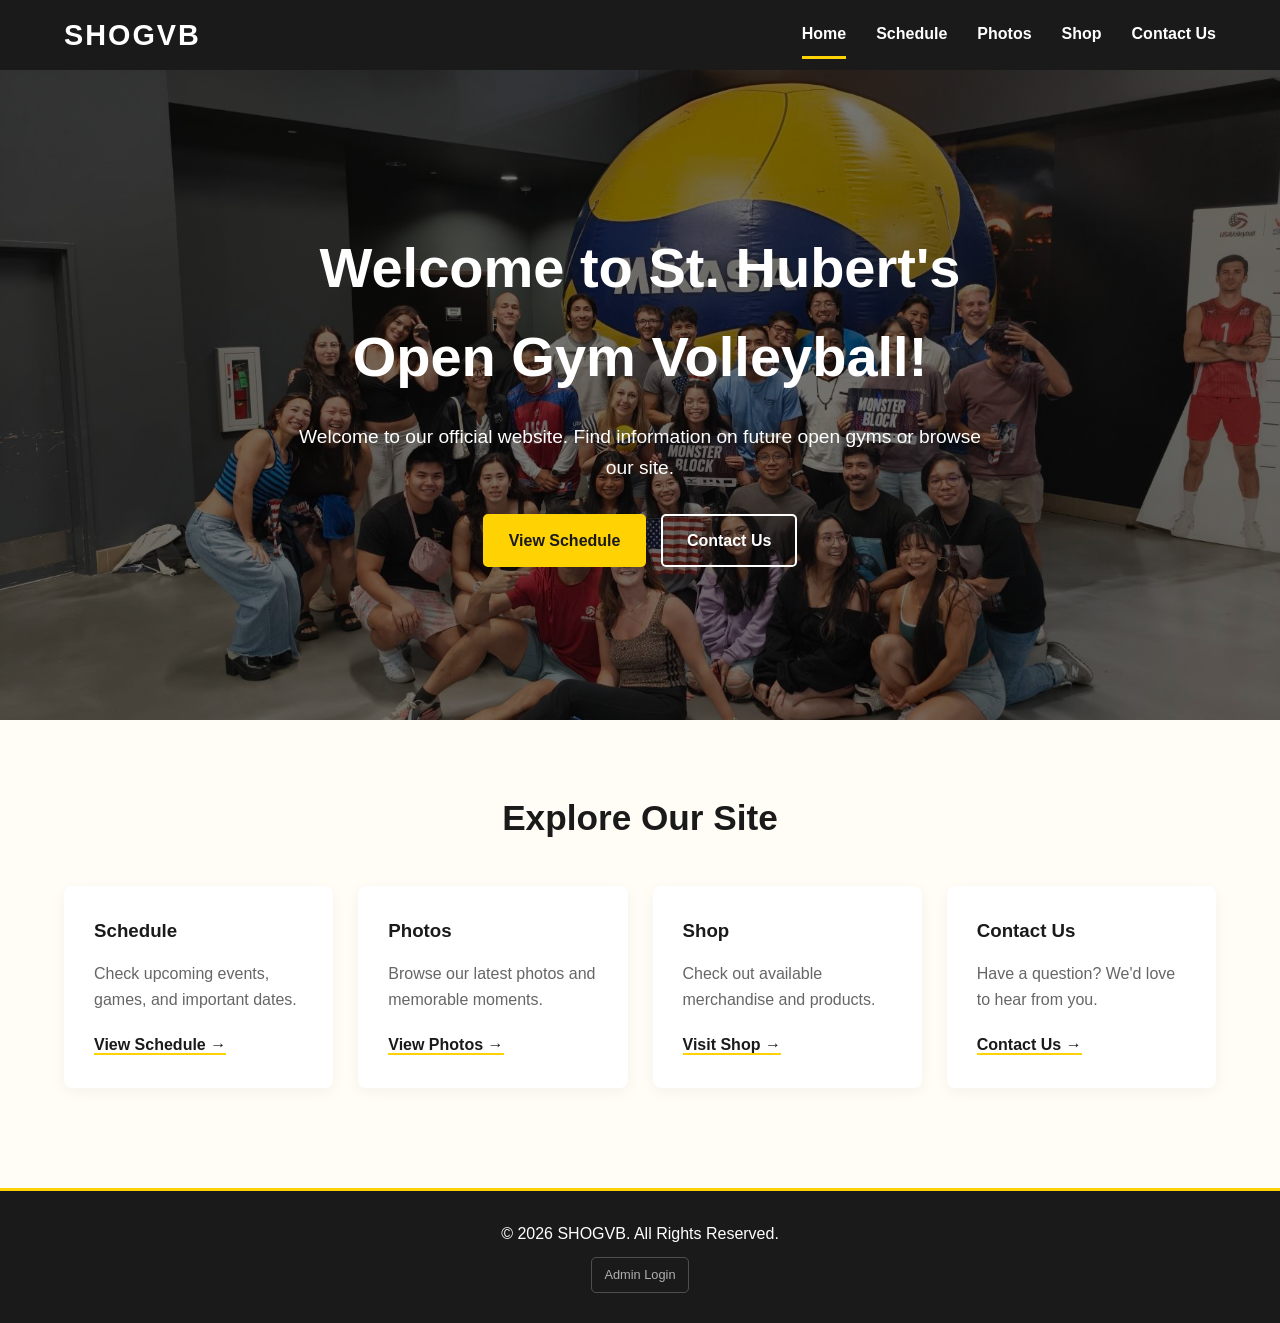
<file: index.html>
<!DOCTYPE html>
<html lang="en">
<head>
    <meta charset="UTF-8">
    <meta name="viewport" content="width=device-width, initial-scale=1.0">

    <title>SHOGVB | Home</title>

    <link rel="stylesheet" href="css/style.css">
</head>

<body>

    <!-- ================= NAVIGATION ================= -->

    <header class="site-header">

        <div class="container nav-container">

            <a href="index.html" class="logo">
                SHOGVB
            </a>

            <button class="menu-toggle" id="menuToggle">
                ☰
            </button>

            <nav class="navigation" id="navigation">

                <a href="index.html" class="active">
                    Home
                </a>

                <a href="schedule.html">
                    Schedule
                </a>

                <a href="photos.html">
                    Photos
                </a>

                <a href="shop.html">
                    Shop
                </a>

                <a href="contact.html">
                    Contact Us
                </a>

            </nav>

        </div>

    </header>


    <!-- ================= HERO ================= -->

    <main>

        <section class="hero">

            <div class="hero-content">

                <h1>
                    Welcome to St. Hubert's Open Gym Volleyball!
                </h1>

                <p>
                    Welcome to our official website.
                    Find information on future open gyms or browse our site.
                </p>

                <div class="hero-buttons">

                    <a href="schedule.html" class="button">
                        View Schedule
                    </a>

                    <a href="contact.html" class="button button-outline">
                        Contact Us
                    </a>

                </div>

            </div>

        </section>


        <!-- ================= FEATURES ================= -->

        <section class="features">

            <div class="container">

                <h2>
                    Explore Our Site
                </h2>

                <div class="feature-grid">

                    <div class="feature-card">

                        <h3>Schedule</h3>

                        <p>
                            Check upcoming events,
                            games, and important dates.
                        </p>

                        <a href="schedule.html">
                            View Schedule →
                        </a>

                    </div>


                    <div class="feature-card">

                        <h3>Photos</h3>

                        <p>
                            Browse our latest photos
                            and memorable moments.
                        </p>

                        <a href="photos.html">
                            View Photos →
                        </a>

                    </div>


                    <div class="feature-card">

                        <h3>Shop</h3>

                        <p>
                            Check out available merchandise
                            and products.
                        </p>

                        <a href="shop.html">
                            Visit Shop →
                        </a>

                    </div>


                    <div class="feature-card">

                        <h3>Contact Us</h3>

                        <p>
                            Have a question?
                            We'd love to hear from you.
                        </p>

                        <a href="contact.html">
                            Contact Us →
                        </a>

                    </div>

                </div>

            </div>

        </section>

    </main>


    <!-- ================= FOOTER ================= -->

    <footer class="site-footer">

    <div class="container">

        <p>
            © 2026 SHOGVB.
            All Rights Reserved.
        </p>

        <a
            href="admin.html"
            class="admin-footer-link"
        >
            Admin Login
        </a>

    </div>

</footer>


    <script src="js/script.js"></script>

</body>
</html>
</file>
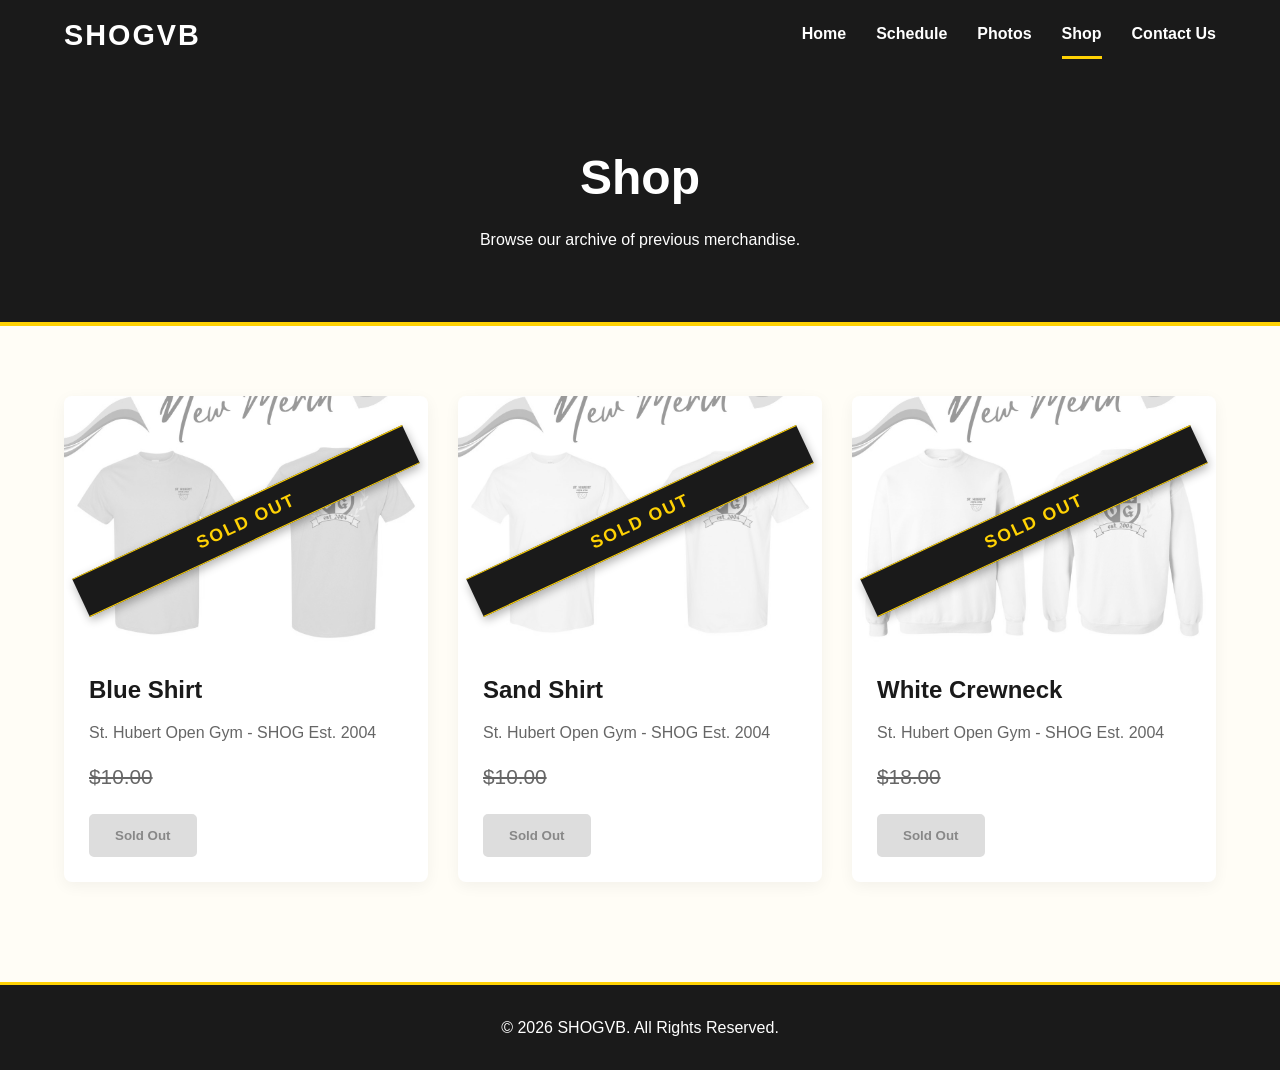
<file: shop.html>
<!DOCTYPE html>
<html lang="en">
<head>
    <meta charset="UTF-8">
    <meta name="viewport" content="width=device-width, initial-scale=1.0">
    <title>SHOGVB | Shop</title>
    <link rel="stylesheet" href="css/style.css">
</head>
<body>
    <header class="site-header">
        <div class="container nav-container">
            <a href="index.html" class="logo"> SHOGVB </a>
            <button class="menu-toggle" id="menuToggle"> ☰ </button>
            <nav class="navigation" id="navigation">
                <a href="index.html">Home</a>
                <a href="schedule.html">Schedule</a>
                <a href="photos.html">Photos</a>
                <a href="shop.html" class="active"> Shop </a>
                <a href="contact.html">Contact Us</a>
            </nav>
        </div>
    </header>

    <main>
        <section class="page-header">
            <div class="container">
                <h1>Shop</h1>
                <p> Browse our archive of previous merchandise. </p>
            </div>
        </section>

        <section class="content-section">
            <div class="container">
                <div class="product-grid">
                    
                    <!-- PRODUCT 1: BLUE SHIRT (SOLD OUT) -->
                    <div class="product-card sold-out">
                        <div class="product-image-container">
                            <img src="images/product1.jpg" alt="Blue SHOGVB Shirt">
                            <div class="sold-out-overlay">
                                <span>SOLD OUT</span>
                            </div>
                        </div>
                        <div class="product-info">
                            <h2>Blue Shirt</h2>
                            <p>St. Hubert Open Gym - SHOG Est. 2004</p>
                            <strong><span class="old-price">$10.00</span></strong>
                            <button class="button disabled-btn" disabled>Sold Out</button>
                        </div>
                    </div>

                    <!-- PRODUCT 2: SAND SHIRT (SOLD OUT) -->
                    <div class="product-card sold-out">
                        <div class="product-image-container">
                            <img src="images/product2.jpg" alt="Sand SHOGVB Shirt">
                            <div class="sold-out-overlay">
                                <span>SOLD OUT</span>
                            </div>
                        </div>
                        <div class="product-info">
                            <h2>Sand Shirt</h2>
                            <p>St. Hubert Open Gym - SHOG Est. 2004</p>
                            <strong><span class="old-price">$10.00</span></strong>
                            <button class="button disabled-btn" disabled>Sold Out</button>
                        </div>
                    </div>

                    <!-- PRODUCT 3: WHITE CREWNECK (SOLD OUT) -->
                    <div class="product-card sold-out">
                        <div class="product-image-container">
                            <img src="images/product3.jpg" alt="White SHOGVB Crewneck">
                            <div class="sold-out-overlay">
                                <span>SOLD OUT</span>
                            </div>
                        </div>
                        <div class="product-info">
                            <h2>White Crewneck</h2>
                            <p>St. Hubert Open Gym - SHOG Est. 2004</p>
                            <strong><span class="old-price">$18.00</span></strong>
                            <button class="button disabled-btn" disabled>Sold Out</button>
                        </div>
                    </div>

                </div>
            </div>
        </section>
    </main>

    <footer class="site-footer">
        <div class="container">
            <p> © 2026 SHOGVB. All Rights Reserved. </p>
        </div>
    </footer>
    <script src="js/script.js"></script>
</body>
</html>
</file>
<file: css/style.css>
/* =========================================
   SHOGVB - MAIN STYLESHEET
   St. Hubert's Open Gym Volleyball
========================================= */


/* =========================================
   THEME VARIABLES
========================================= */

:root {
    --bg-off-white: #fffdf6;
    --bg-card: #ffffff;

    --brand-charcoal: #1a1a1a;
    --brand-yellow: #ffd204;

    --text-dark: #1a1a1a;
    --text-muted: #666666;
}


/* =========================================
   GENERAL
========================================= */

* {
    margin: 0;
    padding: 0;
    box-sizing: border-box;
}

html {
    scroll-behavior: smooth;
}

body {
    font-family: Arial, Helvetica, sans-serif;

    line-height: 1.6;

    background: var(--bg-off-white);

    color: var(--text-dark);
}

.container {
    width: 90%;

    max-width: 1200px;

    margin: 0 auto;
}


/* =========================================
   HEADER
========================================= */

.site-header {
    background: var(--brand-charcoal);

    color: white;

    position: sticky;

    top: 0;

    z-index: 1000;
}

.nav-container {
    min-height: 70px;

    display: flex;

    align-items: center;

    justify-content: space-between;
}


/* =========================================
   LOGO
========================================= */

.logo {
    color: white;

    text-decoration: none;

    font-size: 1.8rem;

    font-weight: bold;

    letter-spacing: 2px;

    display: flex;

    align-items: center;
}

.logo img {
    height: 30px;

    width: auto;

    display: block;
}


/* =========================================
   NAVIGATION
========================================= */

.navigation {
    display: flex;

    gap: 30px;
}

.navigation a {
    color: white;

    text-decoration: none;

    font-weight: bold;

    padding: 10px 0;

    transition: 0.3s;
}

.navigation a:hover {
    color: var(--brand-yellow);
}

.navigation a.active {
    border-bottom: 3px solid var(--brand-yellow);
}


/* =========================================
   MOBILE MENU BUTTON
========================================= */

.menu-toggle {
    display: none;

    background: none;

    border: none;

    color: white;

    font-size: 1.8rem;

    cursor: pointer;
}


/* =========================================
   HERO
========================================= */

.hero {
    min-height: 650px;

    display: flex;

    align-items: center;

    justify-content: center;

    text-align: center;

    background:
        linear-gradient(
            rgba(0, 0, 0, 0.55),
            rgba(0, 0, 0, 0.55)
        ),
        url("../images/hero.jpg");

    background-size: cover;

    background-position: center;

    color: white;
}

.hero-content {
    max-width: 750px;

    padding: 30px;
}

.hero h1 {
    font-size: 3.5rem;

    margin-bottom: 20px;
}

.hero p {
    font-size: 1.2rem;

    margin-bottom: 30px;
}


/* =========================================
   BUTTONS
========================================= */

.button {
    display: inline-block;

    background: var(--brand-yellow);

    color: var(--brand-charcoal);

    border: 2px solid var(--brand-yellow);

    padding: 12px 24px;

    text-decoration: none;

    border-radius: 5px;

    font-weight: bold;

    cursor: pointer;

    transition: 0.3s;
}

.button:hover {
    background: var(--brand-charcoal);

    color: white;

    border-color: var(--brand-charcoal);
}

.button-outline {
    background: transparent;

    border-color: white;

    color: white;

    margin-left: 10px;
}

.button-outline:hover {
    background: white;

    color: var(--brand-charcoal);
}


/* =========================================
   FEATURES
========================================= */

.features {
    padding: 70px 0;
}

.features h2 {
    text-align: center;

    margin-bottom: 40px;

    font-size: 2.2rem;
}

.feature-grid {
    display: grid;

    grid-template-columns: repeat(4, 1fr);

    gap: 25px;
}

.feature-card {
    background: var(--bg-card);

    padding: 30px;

    border-radius: 8px;

    box-shadow:
        0 4px 15px
        rgba(0, 0, 0, 0.05);
}

.feature-card h3 {
    margin-bottom: 15px;
}

.feature-card p {
    margin-bottom: 20px;

    color: var(--text-muted);
}

.feature-card a {
    color: var(--brand-charcoal);

    font-weight: bold;

    text-decoration: none;

    border-bottom: 2px solid var(--brand-yellow);
}


/* =========================================
   PAGE HEADER
========================================= */

.page-header {
    background: var(--brand-charcoal);

    color: white;

    padding: 70px 0;

    text-align: center;

    border-bottom: 4px solid var(--brand-yellow);
}

.page-header h1 {
    font-size: 3rem;

    margin-bottom: 10px;
}


/* =========================================
   CONTENT
========================================= */

.content-section {
    padding: 70px 0;
}


/* =========================================
   SCHEDULE
========================================= */

.schedule-list,
#schedule {
    display: flex;

    flex-direction: column;

    gap: 20px;
}


/* EVENT CARD */

.event-card {
    background: var(--bg-card);

    display: flex;

    align-items: stretch;

    padding: 25px;

    min-height: 220px;

    border-radius: 10px;

    box-shadow:
        0 4px 15px
        rgba(0, 0, 0, 0.05);
}


/* DATE SECTION */

.event-date {
    min-width: 160px;

    display: flex;

    flex-direction: column;

    align-items: center;

    justify-content: center;

    text-align: center;

    margin-right: 35px;

    padding-right: 35px;

    border-right: 3px solid var(--brand-yellow);
}

.event-date .month {
    display: block;

    font-weight: bold;

    font-size: 1.3rem;

    letter-spacing: 2px;

    color: var(--brand-charcoal);
}

.event-date .day {
    display: block;

    font-size: 3.5rem;

    font-weight: bold;

    line-height: 1;

    margin-top: 10px;

    color: var(--brand-charcoal);
}


/* EVENT INFORMATION */

.event-info {
    display: flex;

    flex-direction: column;

    justify-content: center;

    flex: 1;
}

.event-info h2 {
    margin-bottom: 10px;
}

.event-title-row {
    display: flex;

    align-items: center;

    gap: 15px;

    flex-wrap: wrap;

    margin-bottom: 5px;
}

.event-title-row h2 {
    margin: 0;
}

.event-weekday {
    font-size: 1.1rem;

    font-weight: bold;

    margin-bottom: 5px;
}

.event-info p {
    margin: 2px 0;
}

.event-notes {
    margin-top: 12px !important;

    font-style: italic;

    color: var(--text-muted);
}


/* =========================================
   SCHEDULE STATUS
========================================= */

.status-badge {
    display: inline-block;

    padding: 5px 12px;

    border-radius: 20px;

    font-size: 0.8rem;

    font-weight: bold;

    text-transform: uppercase;
}

.status-open {
    background: #dcfce7;

    color: #166534;
}

.status-full {
    background: #fef3c7;

    color: #92400e;
}

.status-canceled {
    background: #fee2e2;

    color: #991b1b;
}

.event-canceled {
    opacity: 0.7;
}

.event-canceled h2 {
    text-decoration: line-through;
}


/* =========================================
   SCHEDULE MESSAGE
========================================= */

.schedule-message {
    background: white;

    padding: 40px;

    border-radius: 8px;

    text-align: center;

    box-shadow:
        0 4px 15px
        rgba(0, 0, 0, 0.08);
}


/* =========================================
   CALENDAR SECTION
========================================= */

.calendar-section {
    padding: 20px 0 80px;
}


/* CALENDAR HEADER */

.calendar-header {
    display: grid;

    grid-template-columns: 50px 1fr 50px;

    align-items: center;

    gap: 20px;

    margin-bottom: 25px;
}

.calendar-header h2 {
    margin: 0;

    text-align: center;

    font-size: 2rem;

    color: var(--brand-charcoal);
}


/* PREVIOUS / NEXT BUTTONS */

.calendar-button {
    width: 45px;

    height: 45px;

    display: flex;

    align-items: center;

    justify-content: center;

    background: var(--brand-charcoal);

    color: white;

    border: none;

    border-radius: 6px;

    font-size: 1.3rem;

    font-weight: bold;

    cursor: pointer;

    transition: 0.2s;
}

.calendar-button:hover {
    background: var(--brand-yellow);

    color: var(--brand-charcoal);
}


/* =========================================
   CALENDAR
========================================= */

.calendar {
    width: 100%;

    background: white;

    border-radius: 10px;

    overflow: hidden;

    box-shadow:
        0 4px 15px
        rgba(0, 0, 0, 0.08);
}


/* =========================================
   CALENDAR WEEKDAYS
========================================= */

.calendar-weekdays {
    width: 100%;

    display: grid;

    grid-template-columns:
        repeat(7, minmax(0, 1fr));

    background: var(--brand-charcoal);

    color: white;

    text-align: center;

    font-weight: bold;
}

.calendar-weekdays div {
    padding: 15px 5px;

    border-right:
        1px solid
        rgba(255, 255, 255, 0.15);
}

.calendar-weekdays div:last-child {
    border-right: none;
}


/* =========================================
   CALENDAR DAYS
========================================= */

.calendar-days {
    width: 100%;

    display: grid;

    grid-template-columns:
        repeat(7, minmax(0, 1fr));
}


/* INDIVIDUAL DAY */

.calendar-day {
    min-width: 0;

    min-height: 130px;

    padding: 10px;

    position: relative;

    background: white;

    border-right: 1px solid #ddd;

    border-bottom: 1px solid #ddd;
}

.calendar-day:nth-child(7n) {
    border-right: none;
}


/* DAY NUMBER */

.calendar-day-number {
    font-weight: bold;

    font-size: 1rem;

    color: var(--brand-charcoal);
}


/* =========================================
   EMPTY CALENDAR DAYS
========================================= */

.calendar-day.empty {
    background: #f5f5f5;
}


/* =========================================
   TODAY
========================================= */

.calendar-day.today {
    background: #fffbea;
}

.calendar-day.today .calendar-day-number {
    width: 30px;

    height: 30px;

    display: inline-flex;

    align-items: center;

    justify-content: center;

    background: var(--brand-charcoal);

    color: white;

    border-radius: 50%;
}


/* =========================================
   CALENDAR EVENTS
========================================= */

.calendar-event {
    display: block;

    width: 100%;

    margin-top: 8px;

    padding: 6px 8px;

    background: var(--brand-yellow);

    color: var(--brand-charcoal);

    border-radius: 4px;

    font-size: 0.75rem;

    font-weight: bold;

    line-height: 1.3;

    overflow-wrap: break-word;

    cursor: pointer;

    transition: 0.2s;
}

.calendar-event:hover {
    opacity: 0.75;
}


/* CANCELED EVENT */

.calendar-event.canceled {
    background: #fee2e2;

    color: #991b1b;

    text-decoration: line-through;
}


/* =========================================
   PHOTOS
========================================= */

.photo-grid {
    display: grid;

    grid-template-columns: repeat(3, 1fr);

    gap: 20px;
}

.photo-card {
    overflow: hidden;

    border-radius: 8px;

    background: var(--bg-card);

    box-shadow:
        0 4px 15px
        rgba(0, 0, 0, 0.05);
}

.photo-card img {
    width: 100%;

    height: 250px;

    object-fit: cover;

    display: block;

    transition: 0.3s;
}

.photo-card:hover img {
    transform: scale(1.05);
}


/* =========================================
   SHOP
========================================= */

.product-grid {
    display: grid;

    grid-template-columns: repeat(3, 1fr);

    gap: 30px;
}

.product-card {
    background: var(--bg-card);

    border-radius: 8px;

    overflow: hidden;

    box-shadow:
        0 4px 15px
        rgba(0, 0, 0, 0.05);
}

.product-image-container {
    position: relative;

    overflow: hidden;

    width: 100%;
}

.product-card img {
    width: 100%;

    height: 250px;

    object-fit: cover;

    display: block;

    transition:
        opacity 0.3s ease,
        filter 0.3s ease;
}


/* SOLD OUT */

.product-card.sold-out
.product-image-container img {
    opacity: 0.4;

    filter: grayscale(100%);
}

.sold-out-overlay {
    position: absolute;

    top: 0;

    left: 0;

    width: 100%;

    height: 100%;

    display: flex;

    align-items: center;

    justify-content: center;

    pointer-events: none;
}

.sold-out-overlay span {
    background-color: var(--brand-charcoal);

    color: var(--brand-yellow);

    font-weight: bold;

    font-size: 1.1rem;

    letter-spacing: 2px;

    padding: 6px 0;

    width: 150%;

    text-align: center;

    transform: rotate(-25deg);

    box-shadow:
        0 4px 10px
        rgba(0, 0, 0, 0.3);

    text-transform: uppercase;

    border-top:
        1px solid
        var(--brand-yellow);

    border-bottom:
        1px solid
        var(--brand-yellow);
}

.old-price {
    text-decoration: line-through;

    color: var(--text-muted);

    font-weight: normal;

    margin-right: 8px;
}


/* DISABLED BUTTON */

.button.disabled-btn {
    background-color: #dddddd;

    color: #888888;

    border-color: #dddddd;

    cursor: not-allowed;
}

.button.disabled-btn:hover {
    background-color: #dddddd;

    color: #888888;

    border-color: #dddddd;
}


/* PRODUCT INFO */

.product-info {
    padding: 25px;
}

.product-info h2 {
    margin-bottom: 10px;
}

.product-info p {
    margin-bottom: 15px;

    color: var(--text-muted);
}

.product-info strong {
    display: block;

    font-size: 1.3rem;

    margin-bottom: 20px;
}


/* =========================================
   CONTACT
========================================= */

.contact-grid {
    display: grid;

    grid-template-columns:
        1fr 1fr;

    gap: 50px;
}

.contact-info {
    background: var(--bg-card);

    padding: 35px;

    border-radius: 8px;

    box-shadow:
        0 4px 15px
        rgba(0, 0, 0, 0.05);
}

.contact-info h2 {
    margin-bottom: 20px;
}

.contact-info p {
    margin-bottom: 20px;

    color: var(--text-muted);
}


/* CONTACT FORM */

.contact-form {
    background: var(--bg-card);

    padding: 35px;

    border-radius: 8px;

    box-shadow:
        0 4px 15px
        rgba(0, 0, 0, 0.05);
}

.contact-form label {
    display: block;

    margin-bottom: 5px;

    font-weight: bold;
}

.contact-form input,
.contact-form textarea {
    width: 100%;

    padding: 12px;

    margin-bottom: 20px;

    border: 1px solid #ccc;

    border-radius: 5px;

    font-family: inherit;

    font-size: 1rem;
}

.contact-form input:focus,
.contact-form textarea:focus {
    outline: none;

    border-color: var(--brand-yellow);
}

.contact-form textarea {
    resize: vertical;
}


/* =========================================
   FOOTER
========================================= */

.site-footer {
    background: var(--brand-charcoal);

    color: white;

    text-align: center;

    padding: 30px 0;

    margin-top: 30px;

    border-top:
        3px solid
        var(--brand-yellow);
}


/* =========================================
   TABLET
========================================= */

@media (max-width: 1000px) {

    .feature-grid {
        grid-template-columns:
            repeat(2, 1fr);
    }

    .photo-grid {
        grid-template-columns:
            repeat(2, 1fr);
    }

    .product-grid {
        grid-template-columns:
            repeat(2, 1fr);
    }

}


/* =========================================
   MOBILE RESPONSIVE DESIGN
========================================= */

@media (max-width: 768px) {

    /* NAVIGATION */

    .menu-toggle {
        display: block;
    }

    .navigation {
        display: none;

        position: absolute;

        top: 70px;

        left: 0;

        width: 100%;

        background:
            var(--brand-charcoal);

        flex-direction: column;

        gap: 0;

        padding: 10px 0;
    }

    .navigation.show {
        display: flex;
    }

    .navigation a {
        padding: 15px 5%;

        border-bottom:
            1px solid #333;
    }

    .navigation a:hover {
        color:
            var(--brand-yellow);
    }

    .navigation a.active {
        border-bottom:
            1px solid #333;

        color:
            var(--brand-yellow);
    }


    /* HERO */

    .hero {
        min-height: 450px;
    }

    .hero h1 {
        font-size: 2.5rem;
    }


    /* PAGE HEADER */

    .page-header {
        padding: 50px 0;
    }

    .page-header h1 {
        font-size: 2.3rem;
    }


    /* GRID LAYOUTS */

    .feature-grid,
    .photo-grid,
    .product-grid,
    .contact-grid {
        grid-template-columns: 1fr;
    }


    /* BUTTON */

    .button-outline {
        margin-left: 0;

        margin-top: 10px;
    }


    /* =====================================
       MOBILE SCHEDULE
    ===================================== */

    .event-card {
        flex-direction: column;

        min-height: 0;

        padding: 20px;
    }

    .event-date {
        min-width: 0;

        width: 100%;

        margin-right: 0;

        margin-bottom: 20px;

        padding-right: 0;

        padding-bottom: 15px;

        border-right: none;

        border-bottom:
            3px solid
            var(--brand-yellow);
    }

    .event-date .month {
        font-size: 1.1rem;
    }

    .event-date .day {
        font-size: 3rem;
    }


    /* =====================================
       MOBILE CALENDAR
    ===================================== */

    .calendar-section {
        padding:
            20px 0 50px;
    }

    .calendar-header {
        grid-template-columns:
            40px 1fr 40px;

        gap: 10px;
    }

    .calendar-header h2 {
        font-size: 1.4rem;
    }

    .calendar-button {
        width: 40px;

        height: 40px;

        font-size: 1rem;
    }

    .calendar-weekdays div {
        padding:
            10px 2px;

        font-size: 0.7rem;
    }

    .calendar-day {
        min-height: 85px;

        padding: 5px;
    }

    .calendar-day-number {
        font-size: 0.8rem;
    }

    .calendar-event {
        margin-top: 5px;

        padding: 4px;

        font-size: 0.6rem;
    }

}


/* =========================================
   VERY SMALL PHONES
========================================= */

@media (max-width: 500px) {

    .container {
        width: 94%;
    }

    .hero h1 {
        font-size: 2rem;
    }

    .calendar-header h2 {
        font-size: 1.2rem;
    }

    .calendar-weekdays div {
        font-size: 0.6rem;
    }

    .calendar-day {
        min-height: 70px;

        padding: 4px;
    }

    .calendar-day-number {
        font-size: 0.75rem;
    }

    .calendar-event {
        font-size: 0.55rem;

        padding: 3px;

        overflow: hidden;
    }

}
/* =========================================
   CONTACT FORM STATUS
========================================= */

.contact-message {
    margin-top: 20px;

    padding: 12px 15px;

    border-radius: 6px;

    font-weight: bold;

    display: none;
}


/* SUCCESS MESSAGE */

.contact-message.contact-success {
    display: block;

    background: #dcfce7;

    color: #166534;

    border: 1px solid #86efac;
}


/* ERROR MESSAGE */

.contact-message.contact-error {
    display: block;

    background: #fee2e2;

    color: #991b1b;

    border: 1px solid #fca5a5;
}


/* SENDING MESSAGE */

.contact-message.contact-sending {
    display: block;

    background: #fffbea;

    color: #665500;

    border: 1px solid var(--brand-yellow);
}


/* DISABLED SEND BUTTON */

.contact-form button:disabled {
    opacity: 0.6;

    cursor: not-allowed;
}
/* =========================================
   ADMIN FOOTER LINK
========================================= */

.admin-footer-link {
    display: inline-block;

    margin-top: 10px;

    padding: 7px 12px;

    border: 1px solid rgba(255, 255, 255, 0.35);

    border-radius: 5px;

    color: inherit;

    font-size: 0.8rem;

    text-decoration: none;

    opacity: 0.65;

    transition:
        opacity 0.2s,
        border-color 0.2s;
}


.admin-footer-link:hover {
    opacity: 1;

    border-color: #ffd204;
}
</file>
